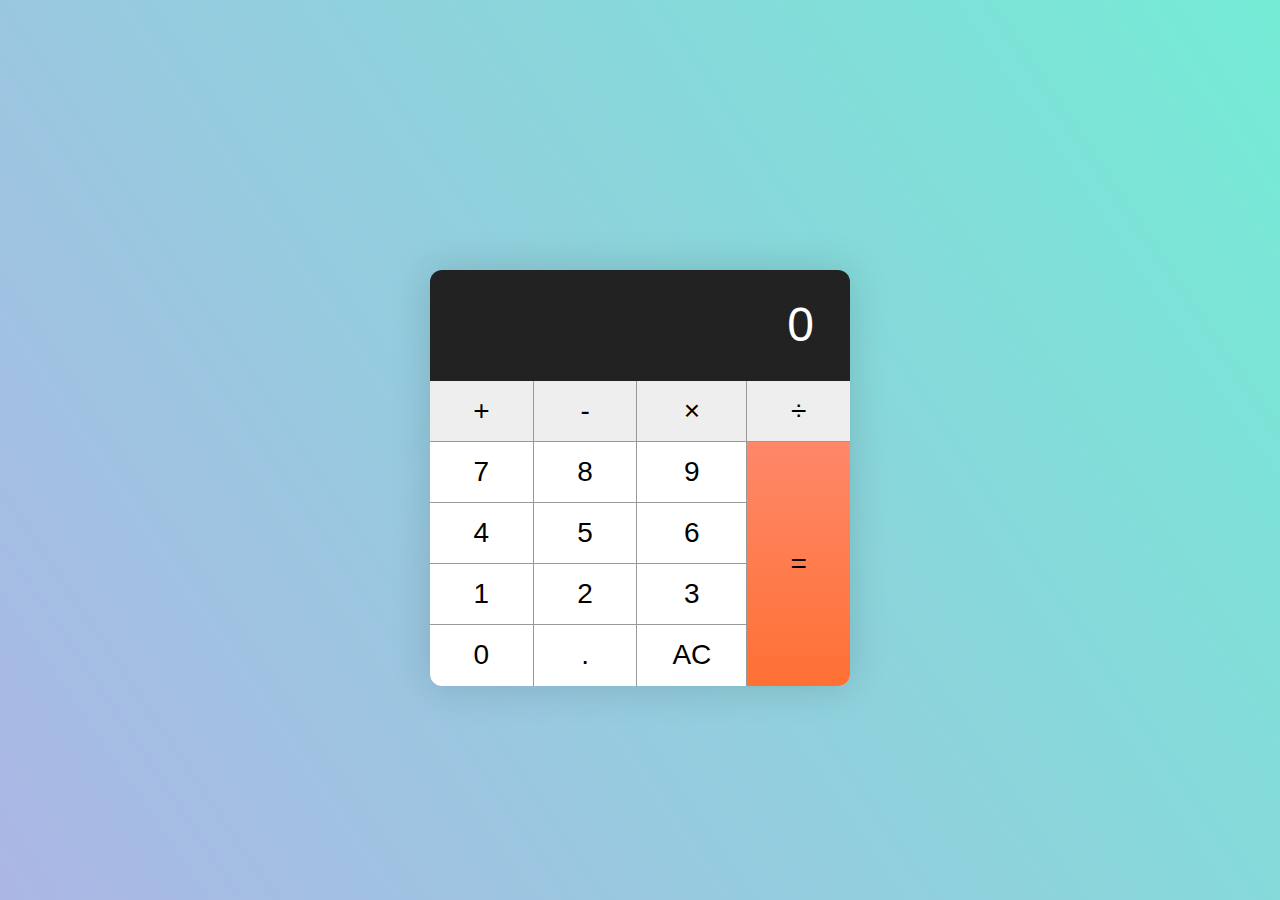
<file: Examen2T2/index.html>
<!DOCTYPE html>
<html lang="en" >
<head>
  <meta charset="UTF-8">
  <title>Calculadora</title>
  <link rel="stylesheet" href="./normalize.min.css">
	<link rel="stylesheet" href="./style.css">
</head>

<body>	
	<div class="container">
    <div class="calculadora">
      <div class="calculadora_display">0</div>

      <div class="calculadora_tecla">
        <button class="tecla-operador" data-accio="sumar">+</button>
        <button class="tecla-operador" data-accio="restar">-</button>
        <button class="tecla-operador" data-accio="multiplicar">&times;</button>
        <button class="tecla-operador" data-accio="dividir">÷</button>
        <button>7</button>
        <button>8</button>
        <button>9</button>
        <button>4</button>
        <button>5</button>
        <button>6</button>
        <button>1</button>
        <button>2</button>
        <button>3</button>
        <button>0</button>
        <button data-accio="decimal">.</button>
        <button data-accio="buidar">AC</button>
        <button class="tecla-igual" data-accio="calcular">=</button>
      </div>
    </div>
  </div>
  <script src="./script.js"></script>

</body>
</html>
</file>
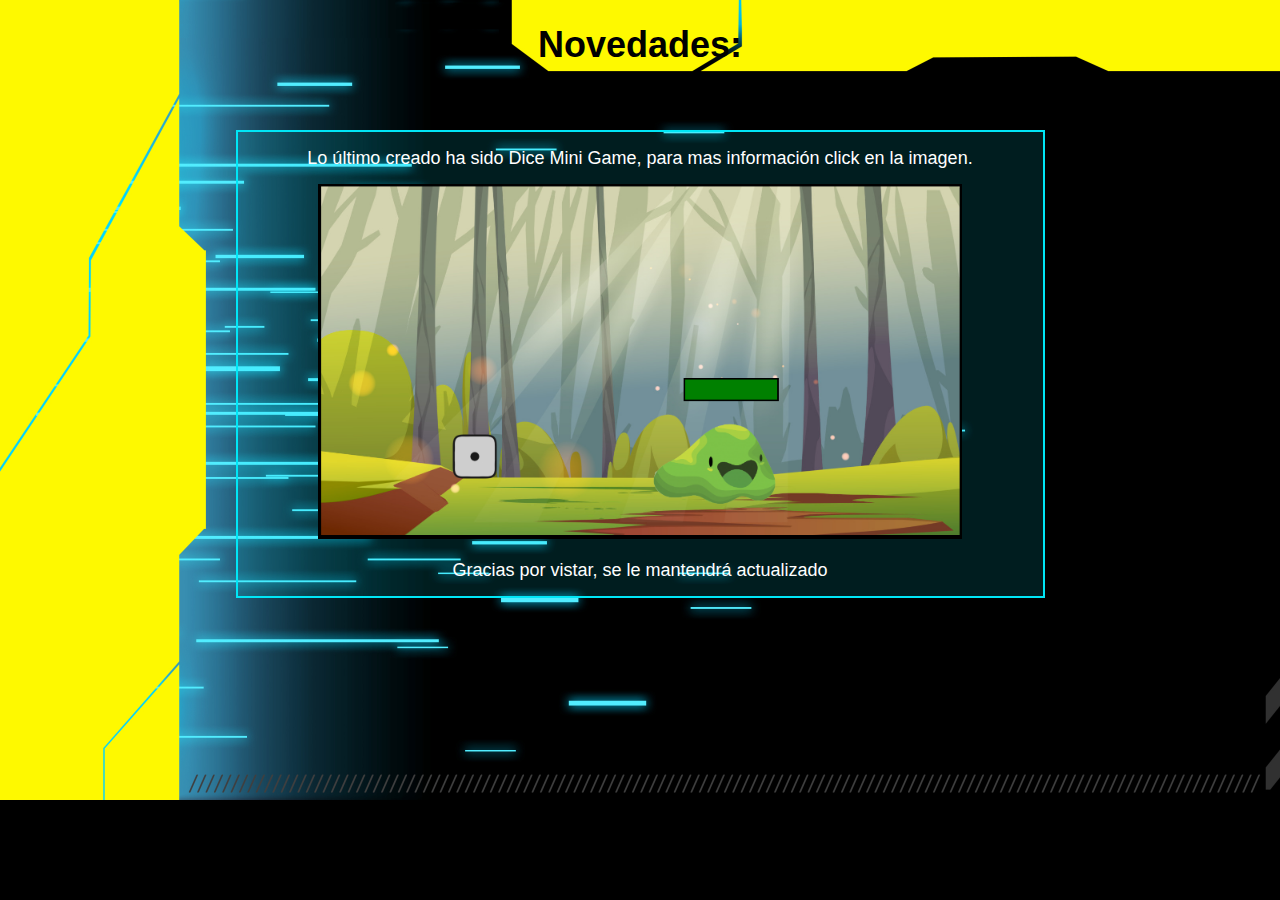
<file: Portfolio/newsletter.html>
<!DOCTYPE html>
<html lang="en">
<head>
    <meta charset="UTF-8">
    <meta name="viewport" content="width=device-width, initial-scale=1.0">
    <link rel="stylesheet" href="styles/normalize.css">
    <link rel="stylesheet" href="styles/style.css">
    <title>Newsletter</title>
</head>
<body>
    <main class="newsletter">
        <h1>Novedades:</h1>
        <section>
            <p>Lo último creado ha sido Dice Mini Game, para mas información click en la imagen.</p>
            <a href="https://earnest-cat-cb3569.netlify.app"><img class="imgN" src="img/DiceGameWeb.png" alt="Imagen con enlace a la página de la novedad"></a>
            <p>Gracias por vistar, se le mantendrá actualizado</p>
        </section>
    </main>
</body>
</html>
</file>
<file: Examen2T2/style.css>
html {
  box-sizing: border-box;
}

*,
*::before,
*::after {
  box-sizing: inherit;
}

body {
  margin: 0;
}

/* Imatges responsives */
embed,
iframe,
img,
object,
video {
  max-width: 100%;
}

h1,
h2,
h3,
h4,
h5,
h6,
ul,
ol,
li,
p,
pre,
blockquote,
figure,
hr {
  margin: 0;
  padding-right: 0;
  padding-left: 0;
}

a {
  text-decoration: none;
}

a:focus {
  outline: none;
}

h1,
h2,
h3,
h4,
h5,
h6 {
  display: block;
}

/* Lleva tots els decimals i discs de llistes */
ol,
ul {
  list-style: none;
}

/* 
 * Super hard reset que lleva tots els borders i similars
 * de tots els form items (inclosos checkboxes i radio buttons)
 */
input,
textarea,
button {
  border: 0;
  border-radius: 0;
  background-color: transparent;
  font-size: inherit;
  font-family: inherit;
  font-weight: inherit;
  outline: none;
  -webkit-appearance: none;
     -moz-appearance: none;
          appearance: none;
  text-align: left;
}

input:hover,
input:active,
input:focus,
textarea:hover,
textarea:active,
textarea:focus,
button:hover,
button:active,
button:focus {
  outline: none;
}

:root {
  font-family: Helvetica, Arial, sans-serif;
}

html {
  font-size: 175%;
  font-weight: 300;
  line-height: 1.3;
}

body {
  align-items: center;
  background-image: linear-gradient(236deg, #74ebd5, #acb6e5);
  display: flex;
  height: 100vh;
  justify-content: center;
}

.container {
  max-width: 20em;
}

.container > p {
  text-align: center;
}

.calculadora {
  border-radius: 12px;
  box-shadow: 0 0 40px 0px rgba(0, 0, 0, 0.15);
  margin-left: auto;
  margin-right: auto;
  margin-top: 2em;
  max-width: 15em;
  overflow: hidden;
}

.calculadora_display {
  background-color: #222222;
  color: #fff;
  font-size: 1.714285714em;
  padding: 0.5em 0.75em;
  text-align: right;
}

.calculadora_tecla {
  background-color: #999;
  display: grid;
  grid-gap: 1px;
  grid-template-columns: repeat(4, 1fr);
}

.calculadora_tecla > * {
  background-color: #fff;
  padding: 0.5em 1.25em;
  position: relative;
  text-align: center;
}

.calculadora_tecla > *:active::before,
.calculadora_tecla > .esta-pitjat::before {
  background-color: rgba(0, 0, 0, 0.2);
  bottom: 0;
  box-shadow: 0 0 6px 0 rgba(0, 0, 0, 0.5) inset;
  content: "";
  left: 0;
  opacity: 0.3;
  position: absolute;
  right: 0;
  top: 0;
  z-index: 1;
}

.tecla-operador {
  background-color: #eee;
}

.tecla-igual {
  background-image: linear-gradient(to bottom, #fe886a, #ff7033);
  grid-column: -2;
  grid-row: 2/span 4;
}
</file>
<file: Portfolio/styles/style.css>
body{
    background-image: url(../img/cyberpunkFondo.png);
    background-repeat: no-repeat;
    background-size: cover;
    font-family: 'Bebas Neue', sans-serif;
}
.pruebaNav{
    position: relative;
    margin-top: 23%;
    z-index: 50;
}
.contenedorGirado{
    border: 5px solid #F8F005;
    background: rgb(0,230,246);
    background: linear-gradient(90deg, rgba(0,230,246,0.5088410364145659) 0%, rgba(0,0,0,1) 100%);
    
}

/* Vista en movil */
@media only screen and (max-width: 678px){
    
    body{
        background-image: url(../img/cyberpunkFondoMovil.jpg);
        background-repeat: no-repeat;
        background-size: 100%;
    }

    .contenedorGirado, .textoGirado, .contenido{
        display: none;
    }

    .pruebaNav{
        position: initial;
        margin-top: 5%;
    }
    ul{
        display: flex;
        justify-content: space-evenly;
    }
    li{
        list-style: none;
        width: 20%;
        height: 30px;
    }
/* Novedades */

.novedades{
    width: 80%;
    margin: auto;
    margin-top: 15%;
    display: flex;
    flex-direction: column;
    text-align: center;
    visibility: visible;
    border: 2px solid #00e6f6;
    background-color: #00e6f620;
    color: white;
}
.novedades > section{
    display: block;
    margin-top: 6%;
}
.imgN{
    width: 40%;
    margin-left: 2%;
    border: none;
}

/* Proyectos */

.imgP1, .imgP2, .imgP3{
    border: 2px solid #00E6F6;
    width: 70%;
}

.proyectos > section{
    justify-content: center;
    align-items: center;
    text-align: center;
}

.proyectos{
    display: flex;
    flex-direction: column;
    visibility: visible;
    margin-top: 3%;
}
    /* Contacto */
    #contacto{
        width: 60%;
        margin: auto;
        margin-bottom: 15%;
        margin-top: 10%;
        display: flex;
        flex-direction: column;
        font-size: xx-large;
        text-align: center;
        visibility: visible;
        border: 2px solid #00E6F6;
        background-color: #00e6f620;
        color: white;
    }
    .imgIcon{
        margin-top: 2%;
        width: 15%;
        background-color: white;
        border-radius: 100%;
    }

    .contactoForm{
        margin-top: 10%;
    }
    .contactoLinks{
        margin-top: 7%;

    }

    .inputTexto{
        border: none;
        border-bottom: 2px solid #00E6F6;
        width: 90%;
        background: none;
    }

    /* Footer */
    footer{
        position: fixed;
        bottom: 0;
        width: 100%;
        color: white;
    }
    .sectFooter{
        display: flex;
        justify-content: space-between;
        background-color: black;
    }
}

/* Vista en ordenador */
@media only screen and (min-width:679px) {
    body{
        margin: 0;
        background-color: black;
        overflow-y: hidden;
        overflow-x: hidden;
    }
    .contenedorGirado{
        position: absolute;
        min-width: 100%;
        min-height: 300%;
        rotate: 45deg;
        left: -50%;
        top: -125%;
        z-index: 10;
    }
    .textoGirado{
        position: relative;
        top: 130vh;
        font-size: 20px;
        text-align: end;
        rotate: 315deg;
        z-index: 1;
    }
    .contenido{
        margin-right: 23.4%;
        margin-bottom: 20%;
        margin-top: -4%;
        color: white;
        width: 18vw;
        border-radius: 20px;
        box-shadow: 10px 5px 5px black;
    }
    .nombre{
        margin: -22.5em;
        color: white;
        margin-right: -12%;
    }
    .fyp{
        position: relative;
        color: white;
        top: 100vh;
        left: 77vw;
        z-index: 30;
        text-align: left;
    }
    .fyp > p {
        margin-top: 2%;
    }
    /* Menu Main*/
    .navMain{
        color: white;
        width: fit-content;
    }
    ul{
        list-style: none;
        margin: 0;
        padding: 0;
        z-index: 0;
    }
    li{
        margin-top: 1vh;
    }
    #TituloNav{
        visibility: visible;
        margin-top: 20vh;
        margin-left: 75vw;
    }
    .hidden{
        visibility: hidden;
        transform: translateX(-100%);
    }
    #S1, #S2, #S3 {
        text-align: end;
        padding: 10px;
    }
    #S1 {
        margin-top: 10%;
        margin-right: 29%;
    }
    #S2 {
        margin-right: 35%;
    }
    #S3 {
        margin-right: 41%;
    }

    .social{
        margin-left: 90%;
        display: grid;
        grid-template-columns: auto;
        grid-template-rows: auto;
        grid-area:
        "social1"
        "social2"
        "social3";
        background-color: white;
        border: 2px rgb(255, 200, 0);
        width: 6%;
    }
    .social1, .social2, .social3{
       width: 50px;
        height: 50px;
        margin: auto;
    }

    /* Animacion Diagonal */
    .contenedorGirado {
        transform: translateX(0);
        opacity: 1;
        transition: transform 1s ease-in-out, opacity 1s ease-in-out;
    }
    
    .move-left {
        transform: translateX(-100%);
        opacity: 0;
    }
    
    /* Animaciones botones */

    .move-left-buttons1,
    .move-left-buttons1S,
    .move-left-buttons2,
    .move-left-buttons2S,
    .move-left-buttons3,
    .move-left-buttons3S {
    transition: transform 1s ease-in-out;
    }

    .botonS > button{
        background: linear-gradient(45deg, transparent 5%, #000000c5 5%);
    }
    .move-left-buttons1 {
        transform: translateX(-85%);
    }

    .move-left-buttons1S {
        transform: translateX(-82%);
    }
    
    .move-left-buttons2 {
        transform: translateX(-84%);
    }

    .move-left-buttons2S {
        transform: translateX(-81%);
    }

    .move-left-buttons3 {
        transform: translateX(-83%);
    }
    .move-left-buttons3S {
        transform: translateX(-80%);
    }

    /* Aside añadido con DOM */

    .añadirDOM{
        position: absolute;
        left: 30%;
        top: 12%;
        height: 70%;
        width: 60%;
        overflow-y: auto;
        visibility: hidden;
        z-index: 50;
    }
    .añadirDOM::-webkit-scrollbar {
        display: none;
    }
    /* Novedades */

    .novedades{
        width: 50%;
        height: 40%;
        margin: auto;
        margin-top: 5%;
        display: flex;
        flex-direction: column;
        text-align: center;
        visibility: visible;
        border: 2px solid #00e6f6;
        background-color: #00e6f620;
        color: white;
    }
    .novedades > section{
        display: block;
        margin-top: 6%;
    }

    /* Proyectos */

    .imgP1, .imgP2, .imgP3{
        border: 2px solid #00E6F6;
    }
    .imgP1{
        width: 100%;
        height: 100%;
    }
    .imgP2{
        width: 100%;
    }
    .imgP3{
        width: 100%;
        height: 50%;
    }

    .proyectos > section{
        justify-content: center;
        align-items: center;
        text-align: center;
    }

    .proyecto1{
        grid-area: p1;
    }
    .proyecto2{
        grid-area: p2;
    }
    .proyecto3{
        grid-area: p3;
        
    }
    .proyectos{
        display: grid;
        visibility: visible;
        gap: 5%;
        grid-template-areas: 
        "p1 p2"
        "p3 p3"
        ;
        overflow: hidden;
        margin-top: 3%;
    }

    /* Contacto */
    #contacto{
        width: 30%;
        margin: auto;
        display: flex;
        flex-direction: column;
        font-size: xx-large;
        text-align: center;
        visibility: visible;
        border: 2px solid #00E6F6;
        background-color: #00e6f620;
        color: white;
    }
    .imgIcon{
        margin-top: 2%;
        width: 15%;
        background-color: white;
        border-radius: 100%;
    }
    .contactoForm{
        margin-top: 10%;
    }
    .inputTexto{
        border: none;
        border-bottom: 2px solid black;
        width: 90%;
    }
    .newsletter{
        text-align: center;
        color: white;
        font-size: large;
    }
    .newsletter > h1{
        margin-bottom: 5%;
        color: black;
    }
    .newsletter > section{
        border: 2px solid #00E6F6;
        background-color: #00e6f620;
        width: fit-content;
        margin: auto;
    }
    .newsletter > section > a > img{
        width: 80%;
    }

    .newsletter > section > p{
        margin: auto;
        margin-top: 2%;
        margin-bottom: 2%;
        width: fit-content;
    }
    /* Footer */
    footer{
        position: fixed;
        bottom: 0;
        width: 100%;
        z-index: 20;
        color: white;
    }
    .sectFooter{
        display: flex;
        justify-content: space-between;
        background-color: black;
    }
}
</file>
